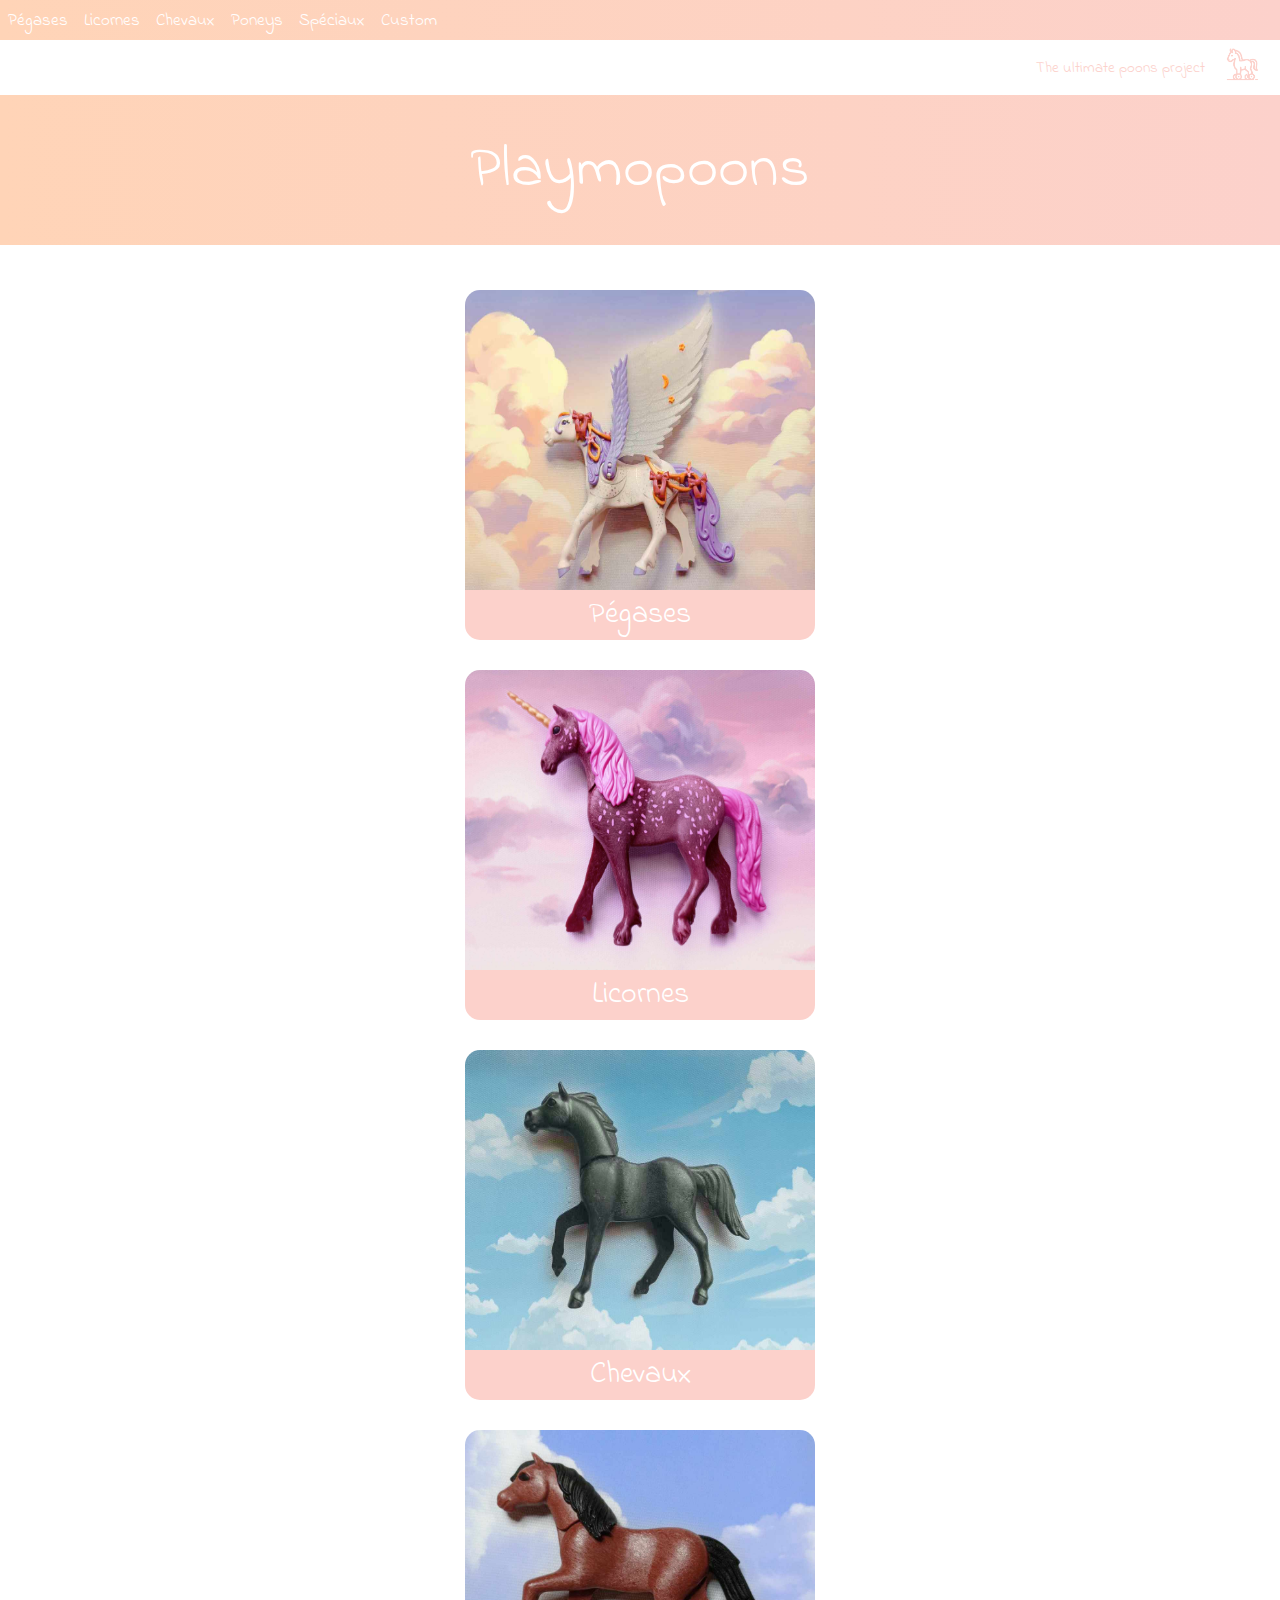
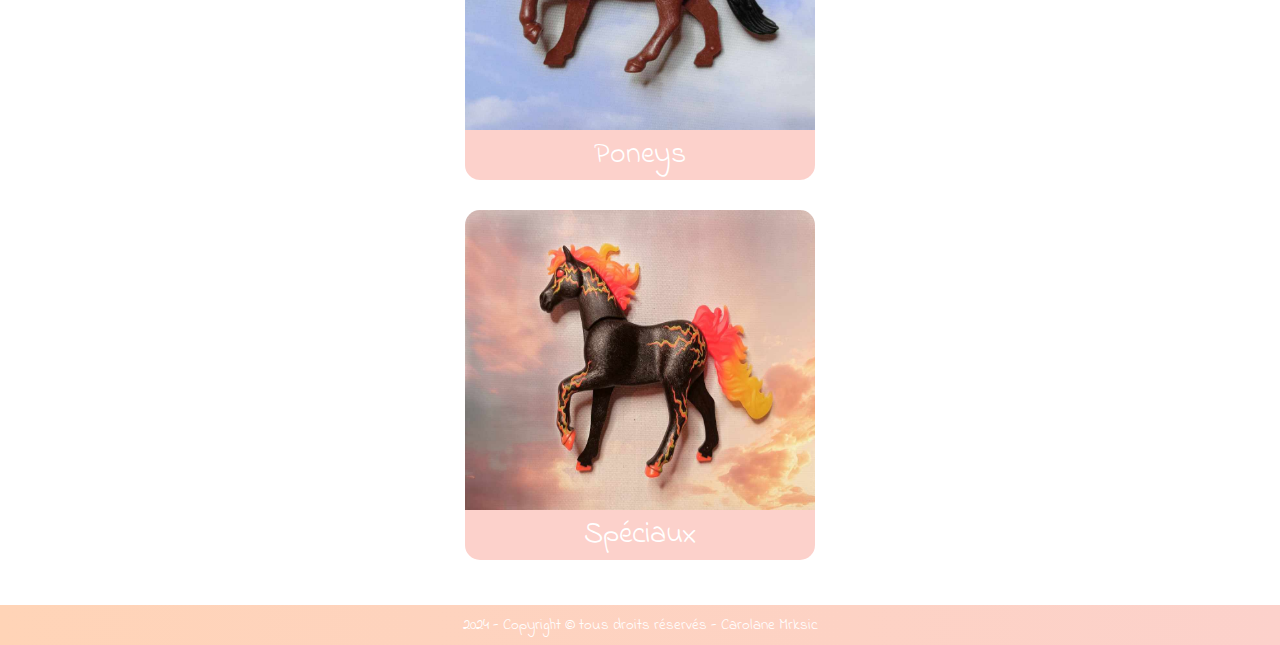
<file: index.html>
<!DOCTYPE html>
<html lang="fr">
<head>
    <meta charset="UTF-8">
    <meta name="viewport" content="width=device-width, initial-scale=1.0">
    <link rel="preconnect" href="https://fonts.googleapis.com">
    <link rel="preconnect" href="https://fonts.gstatic.com" crossorigin>
    <link href="https://fonts.googleapis.com/css2?family=Indie+Flower&display=swap" rel="stylesheet">
<link rel="stylesheet" href="Accueil.css">
    <title>Playmopoons</title>
</head>
<body>
    
    <header>
        <section>
            <div class="banner1">
                <ul>
                    <li><a href="Pegases.html">Pégases</a></li>
                    <li><a href="Licornes.html">Licornes</a></li>
                    <li><a href="Chevaux.html">Chevaux</a></li>
                    <li><a href="Poneys.html">Poneys</a></li>
                    <li><a href="Spéciaux.html">Spéciaux</a></li>
                    <li><a href="">Custom</a></li>
                </ul>
            </div>
        </section>
        <section>
            <div class="banner_slogan_logo">
                <p>The ultimate poons project</p>
                <img class="logo" src="img/logo/logo.png" alt="logo en forme de cheval à bascule">
            </div>
        </section>
        <section>
            <div class="banner2">
                <h1>Playmopoons</h1>
            </div>
        </section>
    </header>

    <main>
        <section id="cards_box">
            <div class="card">
                <img src="img/img_accueil/pegases.jpg" alt="un pégase Playmobile sur un fond multicolore">
                <div class="p_box">
                    <a href="Pegases.html">Pégases</a>
                </div>
            </div>
            <div class="card">
                <img src="img/img_accueil/licornes.jpg" alt="un pégase Playmobile sur un fond multicolore">
                <div class="p_box">
                    <a href="Licornes.html">Licornes</a>
                </div>
            </div>
            <div class="card">
                <img src="img/img_accueil/chevaux.jpg" alt="un pégase Playmobile sur un fond multicolore">
                <div class="p_box">
                    <a href="Chevaux.html">Chevaux</a>
                </div>
            </div>
            <div class="card">
                <img src="img/img_accueil/poneys.jpg" alt="un pégase Playmobile sur un fond multicolore">
                <div class="p_box">
                    <a href="Poneys.html">Poneys</a>
                </div>
            </div>
            <div class="card">
                <img src="img/img_accueil/speciaux.jpg" alt="un pégase Playmobile sur un fond multicolore">
                <div class="p_box">
                    <a href="Spéciaux.html">Spéciaux</a>
                </div>
            </div>
        </section>
    </main>

    <footer>
        <section>
            <div class="banner_copyright">
                <p>2024 - Copyright © tous droits réservés - Carolane Mrksic</p>
            </div>
        </section>
    </footer>
</body>
</html>
</file>
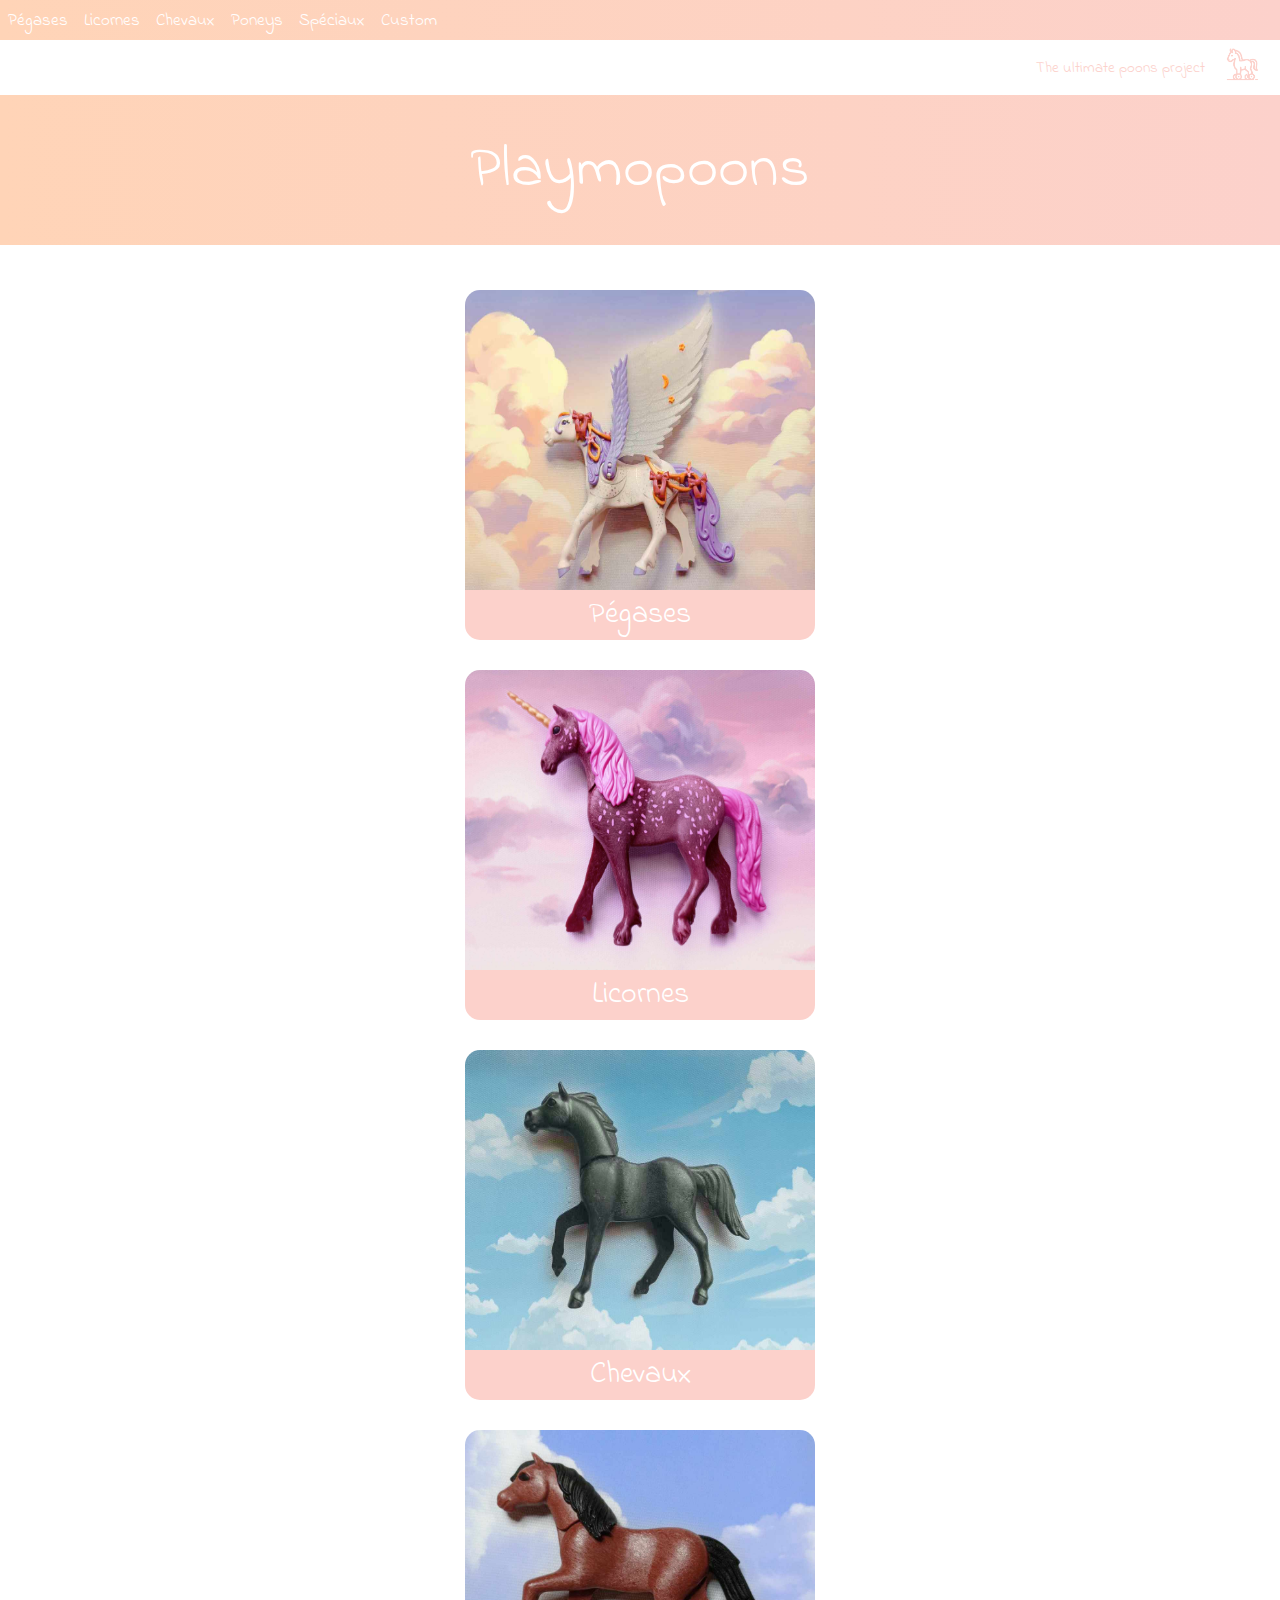
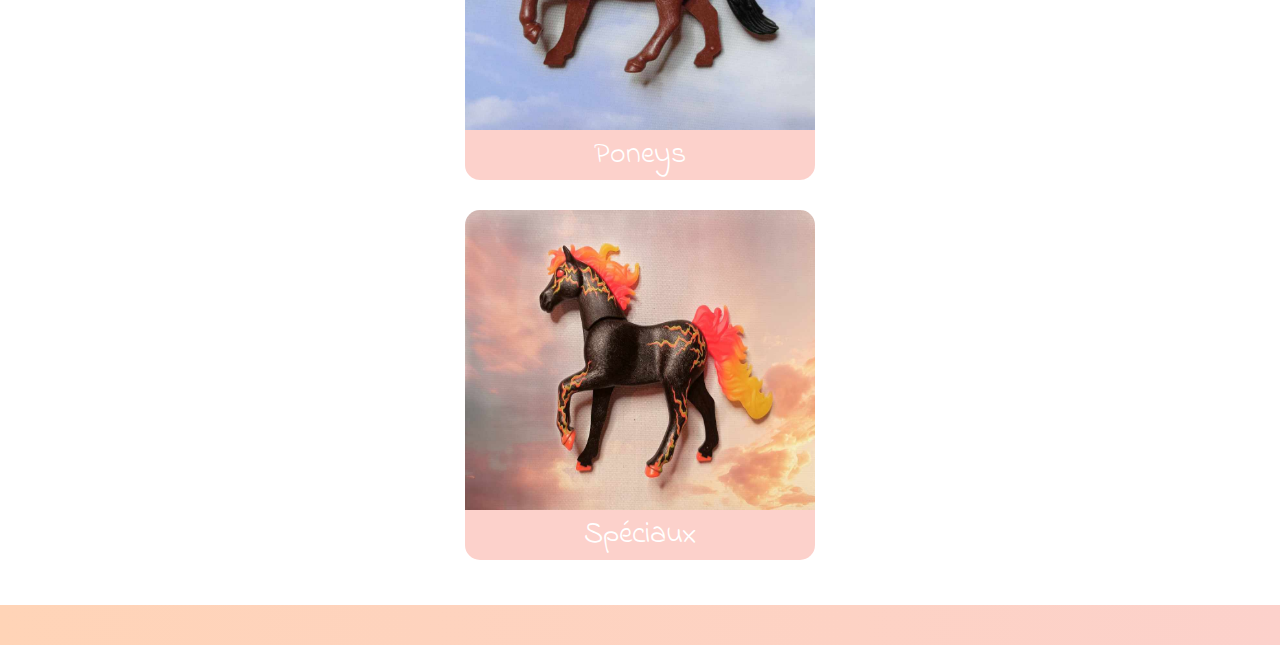
<file: Accueil.html>
<!DOCTYPE html>
<html lang="fr">
<head>
    <meta charset="UTF-8">
    <meta name="viewport" content="width=device-width, initial-scale=1.0">
    <link rel="preconnect" href="https://fonts.googleapis.com">
    <link rel="preconnect" href="https://fonts.gstatic.com" crossorigin>
    <link href="https://fonts.googleapis.com/css2?family=Indie+Flower&display=swap" rel="stylesheet">
<link rel="stylesheet" href="Accueil.css">
    <title>Playmopoons</title>
</head>
<body>
    
    <header>
        <section>
            <div class="banner1">
                <ul>
                    <li><a href="Pegases.html">Pégases</a></li>
                    <li><a href="Licornes.html">Licornes</a></li>
                    <li><a href="Chevaux.html">Chevaux</a></li>
                    <li><a href="Poneys.html">Poneys</a></li>
                    <li><a href="Spéciaux.html">Spéciaux</a></li>
                    <li><a href="">Custom</a></li>
                </ul>
            </div>
        </section>
        <section>
            <div class="banner_slogan_logo">
                <p>The ultimate poons project</p>
                <img class="logo" src="img/logo/logo.png" alt="logo en forme de cheval à bascule">
            </div>
        </section>
        <section>
            <div class="banner2">
                <h1>Playmopoons</h1>
            </div>
        </section>
    </header>

    <main>
        <section id="cards_box">
            <div class="card">
                <img src="img/img_accueil/pegases.jpg" alt="un pégase Playmobile sur un fond multicolore">
                <div class="p_box">
                    <a href="Pegases.html">Pégases</a>
                </div>
            </div>
            <div class="card">
                <img src="img/img_accueil/licornes.jpg" alt="un pégase Playmobile sur un fond multicolore">
                <div class="p_box">
                    <a href="Licornes.html">Licornes</a>
                </div>
            </div>
            <div class="card">
                <img src="img/img_accueil/chevaux.jpg" alt="un pégase Playmobile sur un fond multicolore">
                <div class="p_box">
                    <a href="Chevaux.html">Chevaux</a>
                </div>
            </div>
            <div class="card">
                <img src="img/img_accueil/poneys.jpg" alt="un pégase Playmobile sur un fond multicolore">
                <div class="p_box">
                    <a href="Poneys.html">Poneys</a>
                </div>
            </div>
            <div class="card">
                <img src="img/img_accueil/speciaux.jpg" alt="un pégase Playmobile sur un fond multicolore">
                <div class="p_box">
                    <a href="Spéciaux.html">Spéciaux</a>
                </div>
            </div>
        </section>
    </main>


    <footer>
        <section>
            <div class="banner1"></div>
        </section>
    </footer>

</body>
</html>
</file>
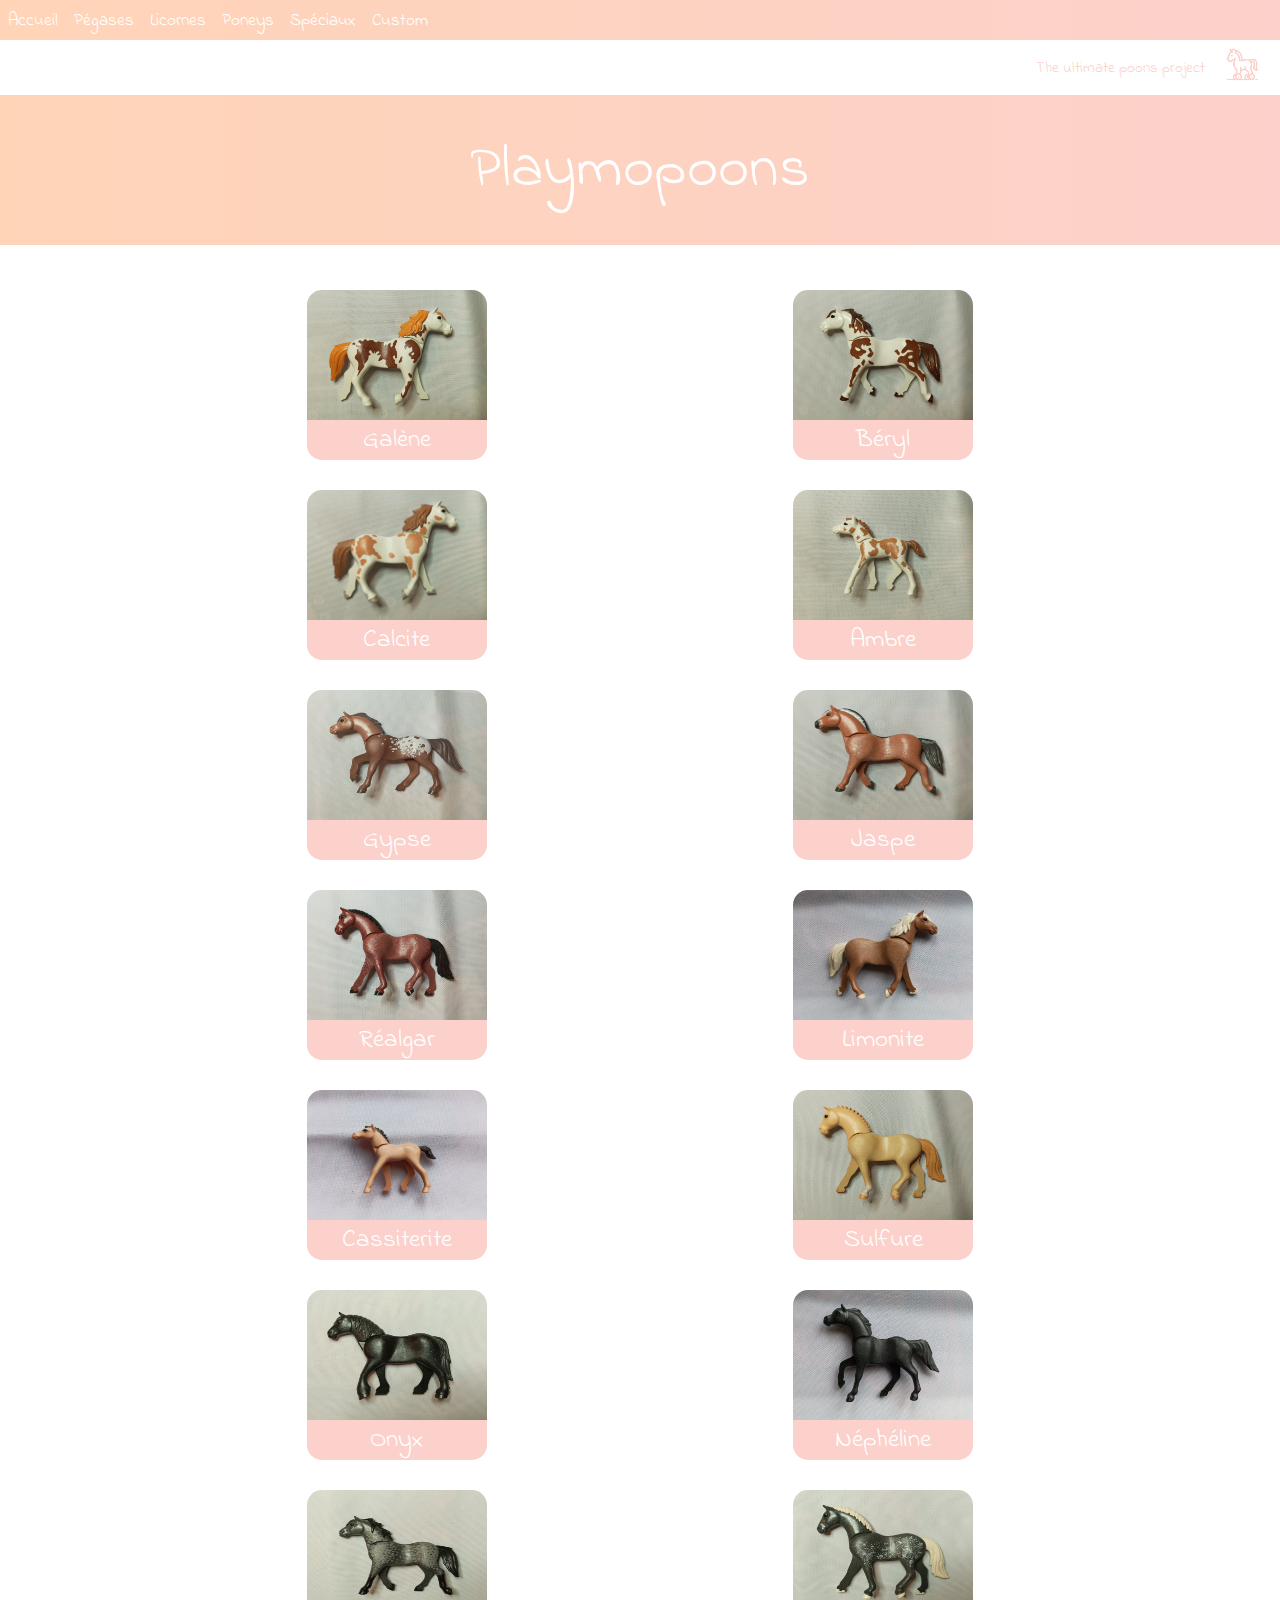
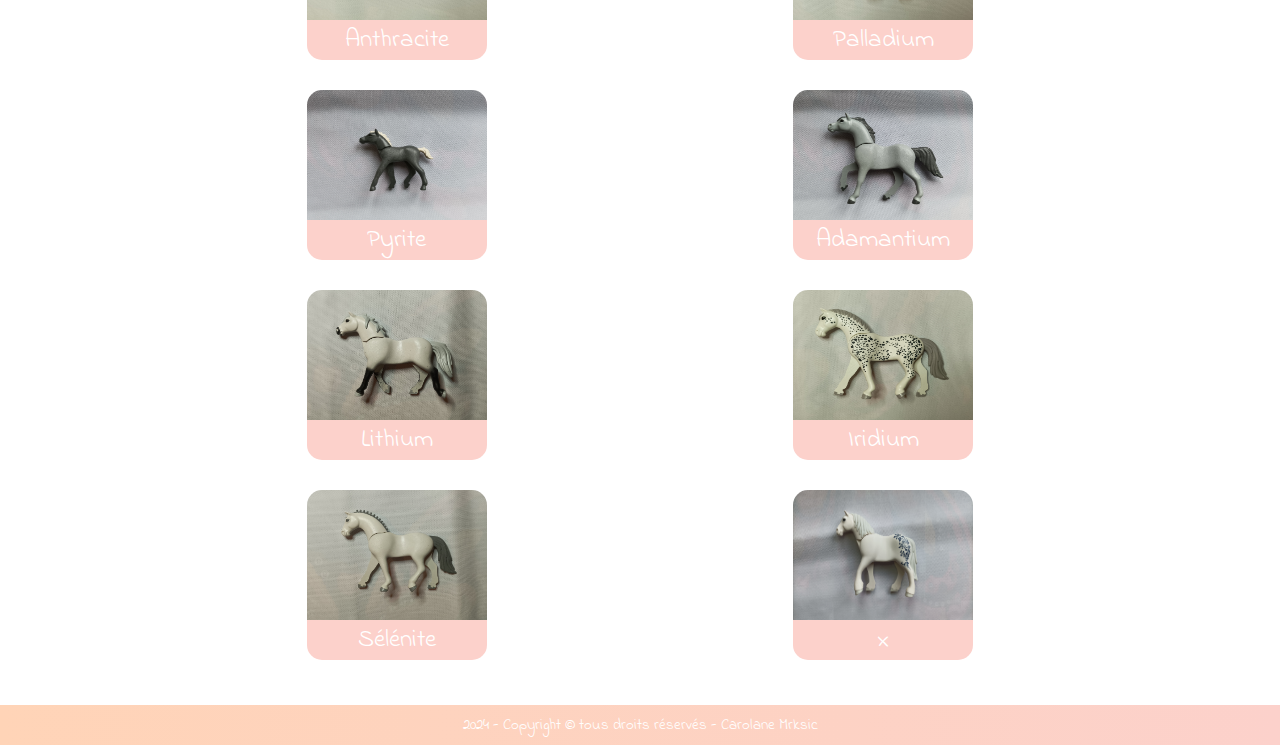
<file: Chevaux.html>
<!DOCTYPE html>
<html lang="fr">
<head>
    <meta charset="UTF-8">
    <meta name="viewport" content="width=device-width, initial-scale=1.0">
    <link rel="preconnect" href="https://fonts.googleapis.com">
    <link rel="preconnect" href="https://fonts.gstatic.com" crossorigin>
    <link href="https://fonts.googleapis.com/css2?family=Indie+Flower&display=swap" rel="stylesheet">
<link rel="stylesheet" href="Chevaux.css">
    <title>Playmopoons</title>
</head>
<body>
    
    <header>
        <section>
            <div class="banner1">
                <ul>
                    <li><a href="index.html">Accueil</a></li>
                    <li><a href="Pegases.html">Pégases</a></li>
                    <li><a href="Licornes.html">Licornes</a></li>
                    <li><a href="Poneys.html">Poneys</a></li>
                    <li><a href="Spéciaux.html">Spéciaux</a></li>
                    <li><a href="">Custom</a></li>
                </ul>
            </div>
        </section>
        <section>
            <div class="banner_slogan_logo">
                <p>The ultimate poons project</p>
                <img class="logo" src="img/logo/logo.png" alt="logo en forme de cheval à bascule">
            </div>
        </section>
        <section>
            <div class="banner2">
                <h1>Playmopoons</h1>
            </div>
        </section>
    </header>

    <main>
        <section id="cards_box">

            <div class="row">
                <div class="card">
                    <img src="img/chevaux/Chevaux/1.jpg" alt="un pégase Playmobile sur un fond multicolore">
                    <div class="p_box">
                        <p>Galène</p>
                    </div>
                </div>
                <div class="card">
                    <img src="img/chevaux/Chevaux/2.jpg" alt="un pégase Playmobile sur un fond multicolore">
                    <div class="p_box">
                        <p>Béryl</p>
                    </div>
                </div>
            </div>
            <div class="row">
                <div class="card">
                    <img src="img/chevaux/Chevaux/3.jpg" alt="un pégase Playmobile sur un fond multicolore">
                    <div class="p_box">
                        <p>Calcite</p>
                    </div>
                </div>
                <div class="card">
                    <img src="img/chevaux/Chevaux/4.jpg" alt="un pégase Playmobile sur un fond multicolore">
                    <div class="p_box">
                        <p>Ambre</p>
                    </div>
                </div>
            </div>
            <div class="row">
                <div class="card">
                    <img src="img/chevaux/Chevaux/5.jpg" alt="un pégase Playmobile sur un fond multicolore">
                    <div class="p_box">
                        <p>Gypse</p>
                    </div>
                </div>
                <div class="card">
                    <img src="img/chevaux/Chevaux/6.jpg" alt="un pégase Playmobile sur un fond multicolore">
                    <div class="p_box">
                        <p>Jaspe</p>
                    </div>
                </div>
            </div>
            <div class="row">
                <div class="card">
                    <img src="img/chevaux/Chevaux/7.jpg" alt="un pégase Playmobile sur un fond multicolore">
                    <div class="p_box">
                        <p>Réalgar</p>
                    </div>
                </div>
                <div class="card">
                    <img src="img/chevaux/Chevaux/8.jpg" alt="un pégase Playmobile sur un fond multicolore">
                    <div class="p_box">
                        <p>Limonite</p>
                    </div>
                </div>
            </div>
            <div class="row">
                <div class="card">
                    <img src="img/chevaux/Chevaux/9.jpg" alt="un pégase Playmobile sur un fond multicolore">
                    <div class="p_box">
                        <p>Cassiterite</p>
                    </div>
                </div>
                <div class="card">
                    <img src="img/chevaux/Chevaux/10.jpg" alt="un pégase Playmobile sur un fond multicolore">
                    <div class="p_box">
                        <p>Sulfure</p>
                    </div>
                </div>
            </div>
            <div class="row">
                <div class="card">
                    <img src="img/chevaux/Chevaux/11.jpg" alt="un pégase Playmobile sur un fond multicolore">
                    <div class="p_box">
                        <p>Onyx</p>
                    </div>
                </div>
                <div class="card">
                    <img src="img/chevaux/Chevaux/12.jpg" alt="un pégase Playmobile sur un fond multicolore">
                    <div class="p_box">
                        <p>Néphéline</p>
                    </div>
                </div>
            </div>
            <div class="row">
                <div class="card">
                    <img src="img/chevaux/Chevaux/13.jpg" alt="un pégase Playmobile sur un fond multicolore">
                    <div class="p_box">
                        <p>Anthracite</p>
                    </div>
                </div>
                <div class="card">
                    <img src="img/chevaux/Chevaux/14.jpg" alt="un pégase Playmobile sur un fond multicolore">
                    <div class="p_box">
                        <p>Palladium</p>
                    </div>
                </div>
            </div>
            <div class="row">
                <div class="card">
                    <img src="img/chevaux/Chevaux/15.jpg" alt="un pégase Playmobile sur un fond multicolore">
                    <div class="p_box">
                        <p>Pyrite</p>
                    </div>
                </div>
                <div class="card">
                    <img src="img/chevaux/Chevaux/16.jpg" alt="un pégase Playmobile sur un fond multicolore">
                    <div class="p_box">
                        <p>Adamantium</p>
                    </div>
                </div>
            </div>
            <div class="row">
                <div class="card">
                    <img src="img/chevaux/Chevaux/17.jpg" alt="un pégase Playmobile sur un fond multicolore">
                    <div class="p_box">
                        <p>Lithium</p>
                    </div>
                </div>
                <div class="card">
                    <img src="img/chevaux/Chevaux/18.jpg" alt="un pégase Playmobile sur un fond multicolore">
                    <div class="p_box">
                        <p>Iridium</p>
                    </div>
                </div>
            </div>            
            <div class="row">
                <div class="card">
                    <img src="img/chevaux/Chevaux/19.jpg" alt="un pégase Playmobile sur un fond multicolore">
                    <div class="p_box">
                        <p>Sélénite</p>
                    </div>
                </div>
                <div class="card">
                    <img src="img/chevaux/Chevaux/20.jpg" alt="un pégase Playmobile sur un fond multicolore">
                    <div class="p_box">
                        <p>x</p>
                    </div>
                </div>
            </div>
        </section>
    </main>

    <footer>
        <section>
            <div class="banner_copyright">
                <p>2024 - Copyright © tous droits réservés - Carolane Mrksic</p>
            </div>
        </section>
    </footer>
</body>
</html>
</file>
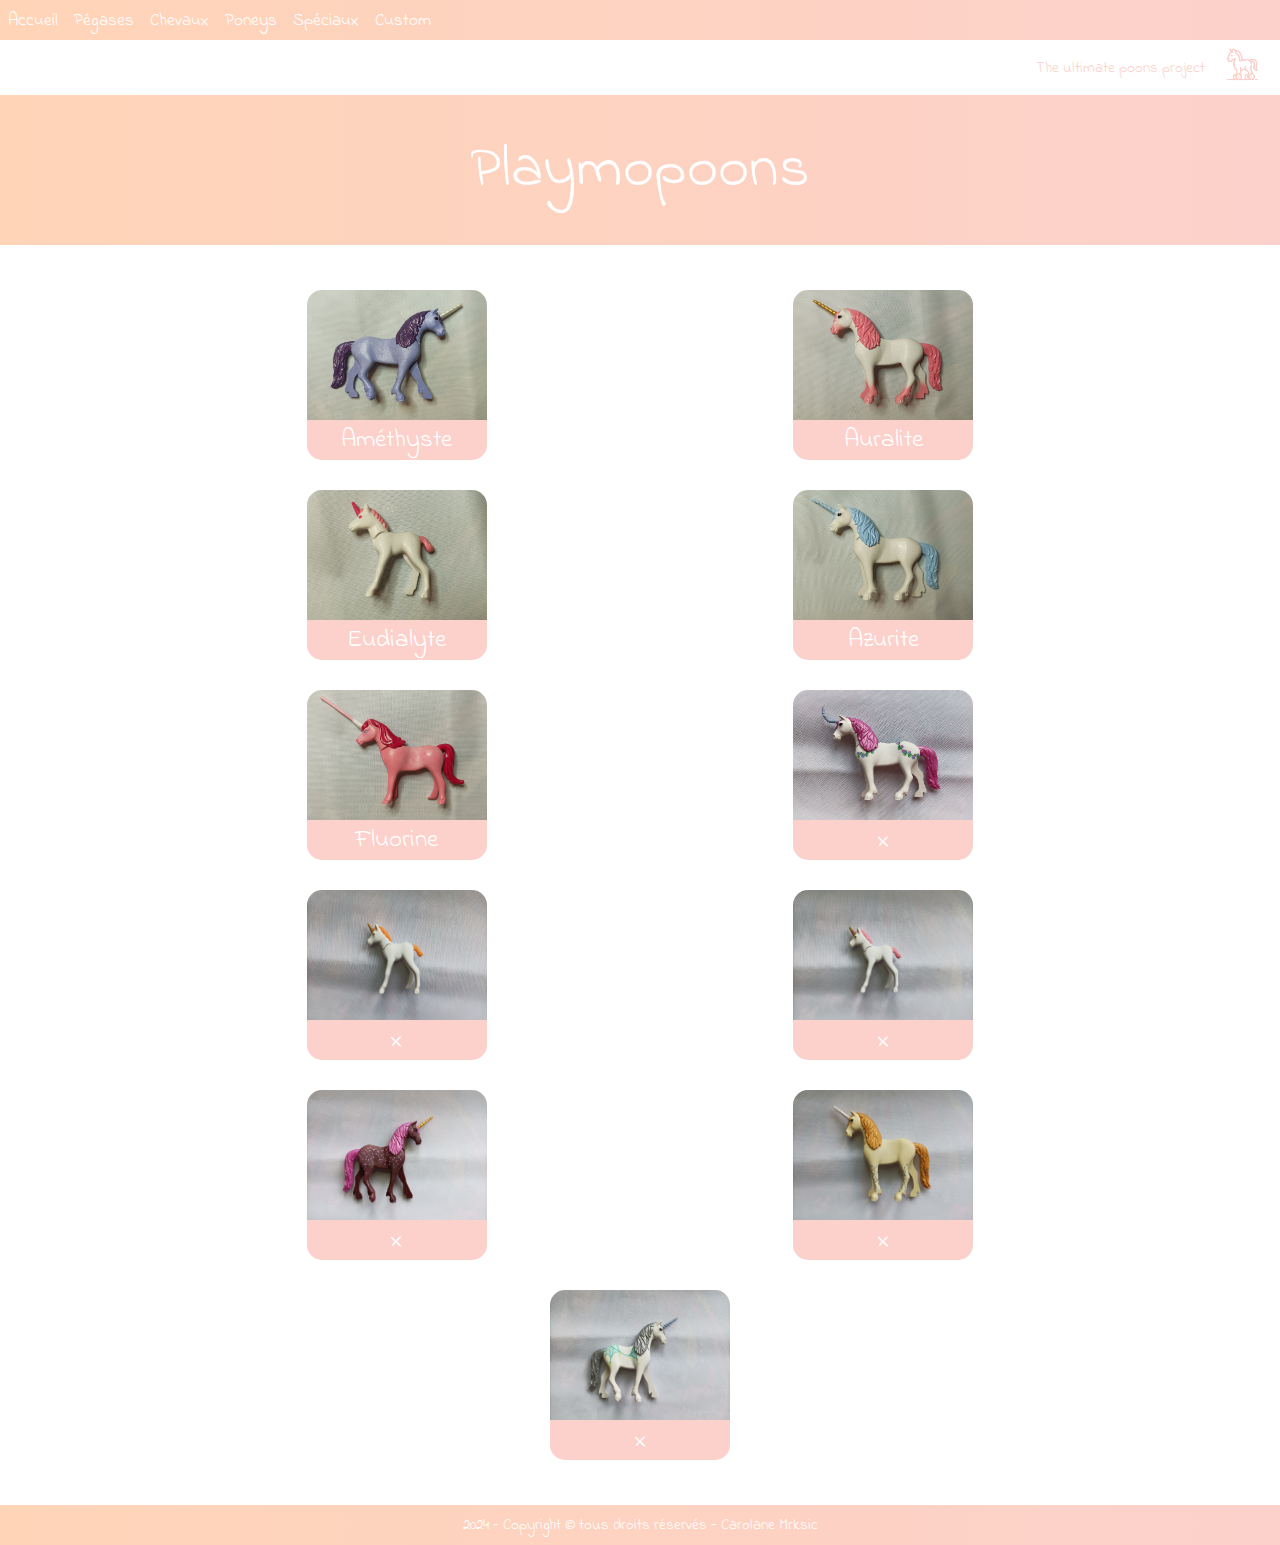
<file: Licornes.html>
<!DOCTYPE html>
<html lang="fr">
<head>
    <meta charset="UTF-8">
    <meta name="viewport" content="width=device-width, initial-scale=1.0">
    <link rel="preconnect" href="https://fonts.googleapis.com">
    <link rel="preconnect" href="https://fonts.gstatic.com" crossorigin>
    <link href="https://fonts.googleapis.com/css2?family=Indie+Flower&display=swap" rel="stylesheet">
<link rel="stylesheet" href="Licornes.css">
    <title>Playmopoons</title>
</head>
<body>
    
    <header>
        <section>
            <div class="banner1">
                <ul>
                    <li><a href="index.html">Accueil</a></li>
                    <li><a href="Pegases.html">Pégases</a></li>
                    <li><a href="Chevaux.html">Chevaux</a></li>
                    <li><a href="Poneys.html">Poneys</a></li>
                    <li><a href="Spéciaux.html">Spéciaux</a></li>
                    <li><a href="">Custom</a></li>
                </ul>
            </div>
        </section>
        <section>
            <div class="banner_slogan_logo">
                <p>The ultimate poons project</p>
                <img class="logo" src="img/logo/logo.png" alt="logo en forme de cheval à bascule">
            </div>
        </section>
        <section>
            <div class="banner2">
                <h1>Playmopoons</h1>
            </div>
        </section>
    </header>

    <main>
        <section id="cards_box">

            <div class="row">
                <div class="card">
                    <img src="img/chevaux/Licornes/1.jpg" alt="un pégase Playmobile sur un fond multicolore">
                    <div class="p_box">
                        <p>Améthyste</p>
                    </div>
                </div>
                <div class="card">
                    <img src="img/chevaux/Licornes/2.jpg" alt="un pégase Playmobile sur un fond multicolore">
                    <div class="p_box">
                        <p>Auralite</p>
                    </div>
                </div>
            </div>
            <div class="row">
                <div class="card">
                    <img src="img/chevaux/Licornes/3.jpg" alt="un pégase Playmobile sur un fond multicolore">
                    <div class="p_box">
                        <p>Eudialyte</p>
                    </div>
                </div>
                <div class="card">
                    <img src="img/chevaux/Licornes/5.jpg" alt="un pégase Playmobile sur un fond multicolore">
                    <div class="p_box">
                        <p>Azurite</p>
                    </div>
                </div>
            </div>
            <div class="row">
                <div class="card">
                    <img src="img/chevaux/Licornes/6.jpg" alt="un pégase Playmobile sur un fond multicolore">
                    <div class="p_box">
                        <p>Fluorine</p>
                    </div>
                </div>
                <div class="card">
                    <img src="img/chevaux/Licornes/7.jpg" alt="un pégase Playmobile sur un fond multicolore">
                    <div class="p_box">
                        <p>x</p>
                    </div>
                </div>
            </div>
            <div class="row">
                <div class="card">
                    <img src="img/chevaux/Licornes/8.jpg" alt="un pégase Playmobile sur un fond multicolore">
                    <div class="p_box">
                        <p>x</p>
                    </div>
                </div>
                <div class="card">
                    <img src="img/chevaux/Licornes/9.jpg" alt="un pégase Playmobile sur un fond multicolore">
                    <div class="p_box">
                        <p>x</p>
                    </div>
                </div>
            </div>
            <div class="row">
                <div class="card">
                    <img src="img/chevaux/Licornes/10.jpg" alt="un pégase Playmobile sur un fond multicolore">
                    <div class="p_box">
                        <p>x</p>
                    </div>
                </div>
                <div class="card">
                    <img src="img/chevaux/Licornes/11.jpg" alt="un pégase Playmobile sur un fond multicolore">
                    <div class="p_box">
                        <p>x</p>
                    </div>
                </div>
            </div>
            <div class="row">
                <div class="card">
                    <img src="img/chevaux/Licornes/12.jpg" alt="un pégase Playmobile sur un fond multicolore">
                    <div class="p_box">
                        <p>x</p>
                    </div>
                </div>
            </div>
        </section>
    </main>
    
    <footer>
        <section>
            <div class="banner_copyright">
                <p>2024 - Copyright © tous droits réservés - Carolane Mrksic</p>
            </div>
        </section>
    </footer>
</body>
</html>
</file>
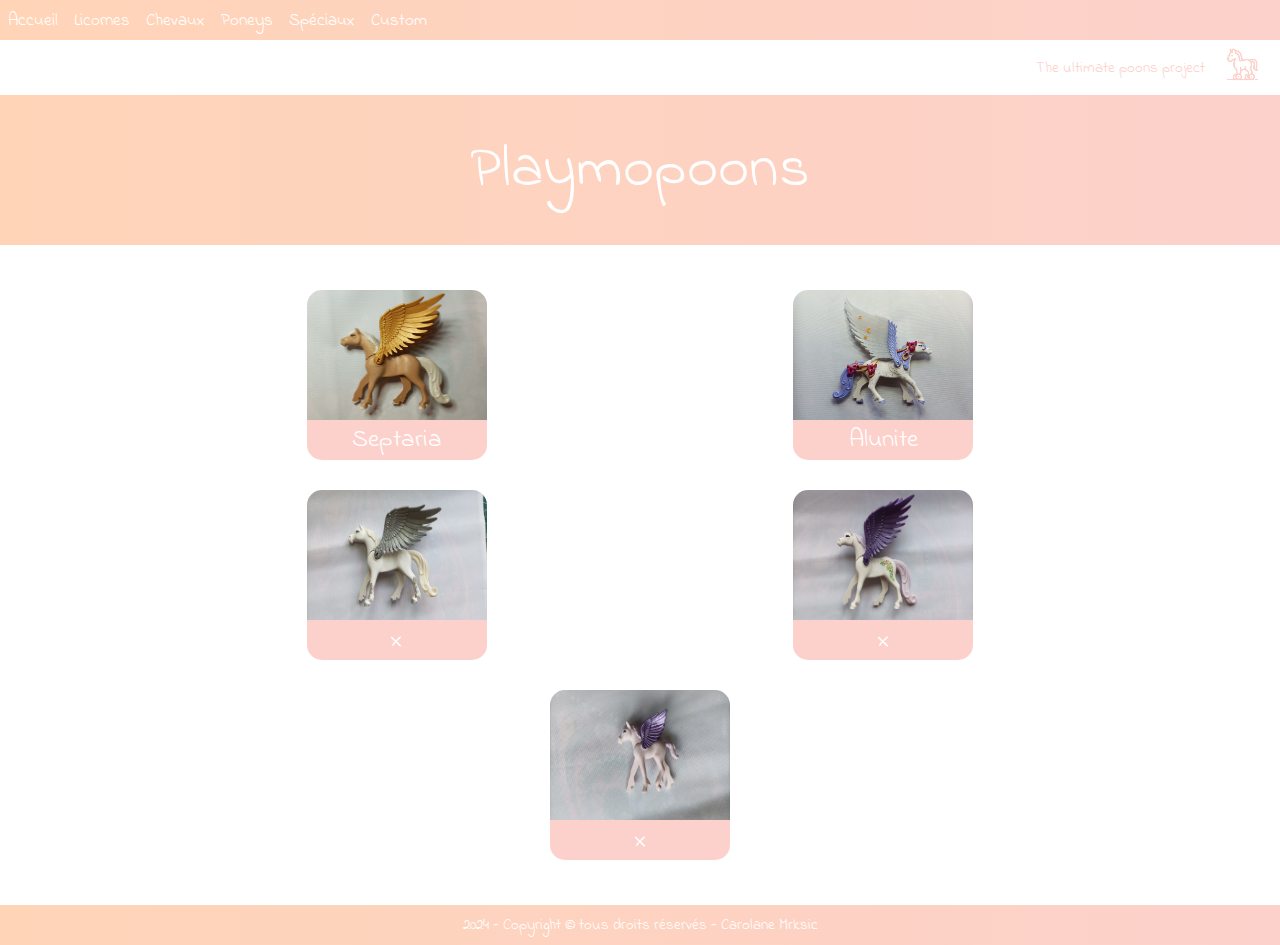
<file: Pegases.html>
<!DOCTYPE html>
<html lang="fr">
<head>
    <meta charset="UTF-8">
    <meta name="viewport" content="width=device-width, initial-scale=1.0">
    <link rel="preconnect" href="https://fonts.googleapis.com">
    <link rel="preconnect" href="https://fonts.gstatic.com" crossorigin>
    <link href="https://fonts.googleapis.com/css2?family=Indie+Flower&display=swap" rel="stylesheet">
<link rel="stylesheet" href="Pegases.css">
    <title>Playmopoons</title>
</head>
<body>
    
    <header>
        <section>
            <div class="banner1">
                <ul>
                    <li><a href="index.html">Accueil</a></li>
                    <li><a href="Licornes.html">Licornes</a></li>
                    <li><a href="Chevaux.html">Chevaux</a></li>
                    <li><a href="Poneys.html">Poneys</a></li>
                    <li><a href="Spéciaux.html">Spéciaux</a></li>
                    <li><a href="">Custom</a></li>
                </ul>
            </div>
        </section>
        <section>
            <div class="banner_slogan_logo">
                <p>The ultimate poons project</p>
                <img class="logo" src="img/logo/logo.png" alt="logo en forme de cheval à bascule">
            </div>
        </section>
        <section>
            <div class="banner2">
                <h1>Playmopoons</h1>
            </div>
        </section>
    </header>

    <main>
        <section id="cards_box">

            <div class="row">
                <div class="card">
                    <img src="img/chevaux/Pégases/1.jpg" alt="un pégase Playmobile sur un fond multicolore">
                    <div class="p_box">
                        <p>Septaria</p>
                    </div>
                </div>
                <div class="card">
                    <img src="img/chevaux/Pégases/2.jpg" alt="un pégase Playmobile sur un fond multicolore">
                    <div class="p_box">
                        <p>Alunite</p>
                    </div>
                </div>
            </div>
            <div class="row">
                <div class="card">
                    <img src="img/chevaux/Pégases/3.jpg" alt="un pégase Playmobile sur un fond multicolore">
                    <div class="p_box">
                        <p>x</p>
                    </div>
                </div>
                <div class="card">
                    <img src="img/chevaux/Pégases/4.jpg" alt="un pégase Playmobile sur un fond multicolore">
                    <div class="p_box">
                        <p>x</p>
                    </div>
                </div>
            </div>
            <div class="row">
                <div class="card">
                    <img src="img/chevaux/Pégases/5.jpg" alt="un pégase Playmobile sur un fond multicolore">
                    <div class="p_box">
                        <p>x</p>
                    </div>
                </div>
            </div>
        </section>
    </main>

    <footer>
        <section>
            <div class="banner_copyright">
                <p>2024 - Copyright © tous droits réservés - Carolane Mrksic</p>
            </div>
        </section>
    </footer>
</body>
</html>
</file>
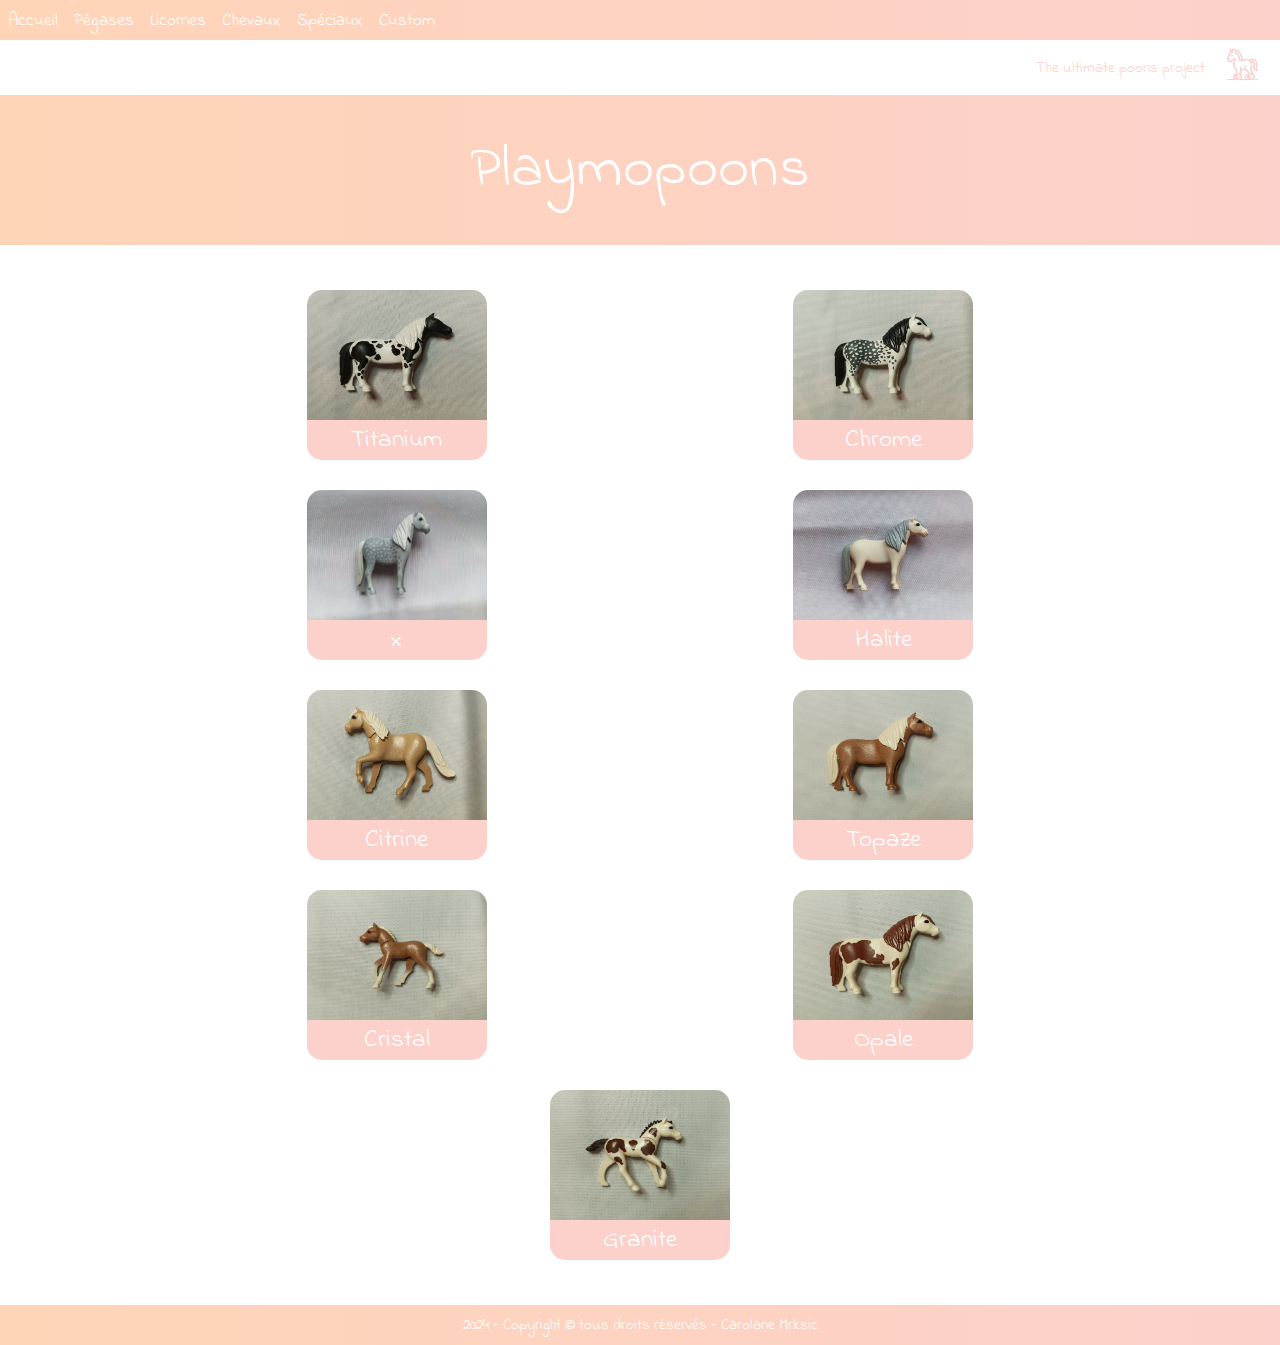
<file: Poneys.html>
<!DOCTYPE html>
<html lang="fr">
<head>
    <meta charset="UTF-8">
    <meta name="viewport" content="width=device-width, initial-scale=1.0">
    <link rel="preconnect" href="https://fonts.googleapis.com">
    <link rel="preconnect" href="https://fonts.gstatic.com" crossorigin>
    <link href="https://fonts.googleapis.com/css2?family=Indie+Flower&display=swap" rel="stylesheet">
<link rel="stylesheet" href="Poneys.css">
    <title>Playmopoons</title>
</head>
<body>
    
    <header>
        <section>
            <div class="banner1">
                <ul>
                    <li><a href="index.html">Accueil</a></li>
                    <li><a href="Pegases.html">Pégases</a></li>
                    <li><a href="Licornes.html">Licornes</a></li>
                    <li><a href="Chevaux.html">Chevaux</a></li>
                    <li><a href="Spéciaux.html">Spéciaux</a></li>
                    <li><a href="">Custom</a></li>
                </ul>
            </div>
        </section>
        <section>
            <div class="banner_slogan_logo">
                <p>The ultimate poons project</p>
                <img class="logo" src="img/logo/logo.png" alt="logo en forme de cheval à bascule">
            </div>
        </section>
        <section>
            <div class="banner2">
                <h1>Playmopoons</h1>
            </div>
        </section>
    </header>

    <main>
        <section id="cards_box">

            <div class="row">
                <div class="card">
                    <img src="img/chevaux/Poneys/1.jpg" alt="un pégase Playmobile sur un fond multicolore">
                    <div class="p_box">
                        <p>Titanium</p>
                    </div>
                </div>
                <div class="card">
                    <img src="img/chevaux/Poneys/2.jpg" alt="un pégase Playmobile sur un fond multicolore">
                    <div class="p_box">
                        <p>Chrome</p>
                    </div>
                </div>
            </div>
            <div class="row">
                <div class="card">
                    <img src="img/chevaux/Poneys/3.jpg" alt="un pégase Playmobile sur un fond multicolore">
                    <div class="p_box">
                        <p>x</p>
                    </div>
                </div>
                <div class="card">
                    <img src="img/chevaux/Poneys/4.jpg" alt="un pégase Playmobile sur un fond multicolore">
                    <div class="p_box">
                        <p>Halite</p>
                    </div>
                </div>
            </div>
            <div class="row">
                <div class="card">
                    <img src="img/chevaux/Poneys/5.jpg" alt="un pégase Playmobile sur un fond multicolore">
                    <div class="p_box">
                        <p>Citrine</p>
                    </div>
                </div>
                <div class="card">
                    <img src="img/chevaux/Poneys/6.jpg" alt="un pégase Playmobile sur un fond multicolore">
                    <div class="p_box">
                        <p>Topaze</p>
                    </div>
                </div>
            </div>
            <div class="row">
                <div class="card">
                    <img src="img/chevaux/Poneys/7.jpg" alt="un pégase Playmobile sur un fond multicolore">
                    <div class="p_box">
                        <p>Cristal</p>
                    </div>
                </div>
                <div class="card">
                    <img src="img/chevaux/Poneys/8.jpg" alt="un pégase Playmobile sur un fond multicolore">
                    <div class="p_box">
                        <p>Opale</p>
                    </div>
                </div>
            </div>
            <div class="row">
                <div class="card">
                    <img src="img/chevaux/Poneys/9.jpg" alt="un pégase Playmobile sur un fond multicolore">
                    <div class="p_box">
                        <p>Granite</p>
                    </div>
                </div>
            </div>
        </section>
    </main>

    <footer>
        <section>
            <div class="banner_copyright">
                <p>2024 - Copyright © tous droits réservés - Carolane Mrksic</p>
            </div>
        </section>
    </footer>
</body>
</html>
</file>
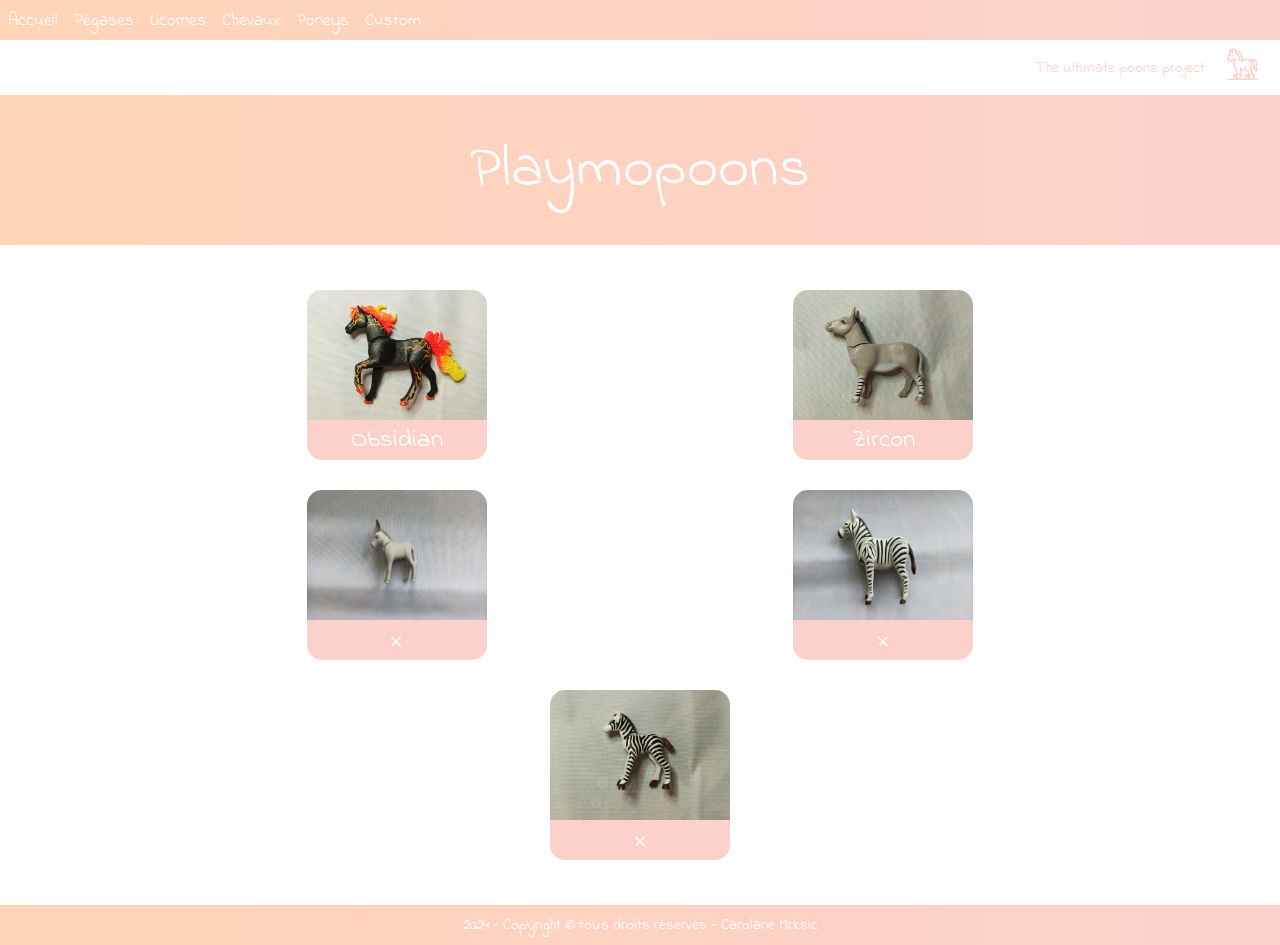
<file: Spéciaux.html>
<!DOCTYPE html>
<html lang="fr">
<head>
    <meta charset="UTF-8">
    <meta name="viewport" content="width=device-width, initial-scale=1.0">
    <link rel="preconnect" href="https://fonts.googleapis.com">
    <link rel="preconnect" href="https://fonts.gstatic.com" crossorigin>
    <link href="https://fonts.googleapis.com/css2?family=Indie+Flower&display=swap" rel="stylesheet">
<link rel="stylesheet" href="Spéciaux.css">
    <title>Playmopoons</title>
</head>
<body>
    
    <header>
        <section>
            <div class="banner1">
                <ul>
                    <li><a href="index.html">Accueil</a></li>
                    <li><a href="Pegases.html">Pégases</a></li>
                    <li><a href="Licornes.html">Licornes</a></li>
                    <li><a href="Chevaux.html">Chevaux</a></li>
                    <li><a href="Poneys.html">Poneys</a></li>
                    <li><a href="">Custom</a></li>
                </ul>
            </div>
        </section>
        <section>
            <div class="banner_slogan_logo">
                <p>The ultimate poons project</p>
                <img class="logo" src="img/logo/logo.png" alt="logo en forme de cheval à bascule">
            </div>
        </section>
        <section>
            <div class="banner2">
                <h1>Playmopoons</h1>
            </div>
        </section>
    </header>

    <main>
        <section id="cards_box">

            <div class="row">
                <div class="card">
                    <img src="img/chevaux/Spéciaux/1.jpg" alt="un pégase Playmobile sur un fond multicolore">
                    <div class="p_box">
                        <p>Obsidian</p>
                    </div>
                </div>
                <div class="card">
                    <img src="img/chevaux/Spéciaux/2.jpg" alt="un pégase Playmobile sur un fond multicolore">
                    <div class="p_box">
                        <p>Zircon</p>
                    </div>
                </div>
            </div>
            <div class="row">
                <div class="card">
                    <img src="img/chevaux/Spéciaux/3.jpg" alt="un pégase Playmobile sur un fond multicolore">
                    <div class="p_box">
                        <p>x</p>
                    </div>
                </div>
                <div class="card">
                    <img src="img/chevaux/Spéciaux/4.jpg" alt="un pégase Playmobile sur un fond multicolore">
                    <div class="p_box">
                        <p>x</p>
                    </div>
                </div>
            </div>
            <div class="row">
                <div class="card">
                    <img src="img/chevaux/Spéciaux/5.jpg" alt="un pégase Playmobile sur un fond multicolore">
                    <div class="p_box">
                        <p>x</p>
                    </div>
                </div>
            </div>
        </section>
    </main>

    <footer>
        <section>
            <div class="banner_copyright">
                <p>2024 - Copyright © tous droits réservés - Carolane Mrksic</p>
            </div>
        </section>
    </footer>
</body>
</html>
</file>
<file: Accueil.css>
* {
    margin: 0;
    padding: 0;
    box-sizing: border-box;
  }
  
  /* ---------- HEADER ---------- */
  .banner1{
    /* border: solid red; */
    width: 100%;
    height: 40px;
    background-image: linear-gradient(to right, #FFD4B7 , #FCD1CB);
  }

  ul{
    display: flex;
    flex-flow: row wrap;
    justify-content: flex-start;
    list-style: none;
  }

  ul li{
    margin: 8px;
  }

  ul li a{
    color: white;
    font-family: "Indie Flower", cursive;
    font-style: normal;
    font-weight: 400;
    font-size: 17px;
    text-decoration: none;
  }

  a:hover {
    text-decoration: underline;
    }

  .banner_slogan_logo{
    display: flex;
    justify-content: flex-end;
    align-items: center;
  }

  .banner_slogan_logo p{
    color: #FCD1CB;
    font-family: "Indie Flower", cursive;
    font-style: normal;
    font-weight: 400;
    font-size: 15px;
  }  
  
  .logo{
    width: 45px;
    height: 45px;
    margin: 5px 15px;
  }

  .banner2{
    width: 100%;
    height: 150px;
    background-image: linear-gradient(to right, #FFD4B7 , #FCD1CB);
    display: flex;
    justify-content: center;
    align-items: center;
}

  .banner2 h1{
    color: #ffff;
    font-family: "Indie Flower", cursive;
    font-style: normal;
    font-weight: 400;
    font-size: 60px;
  }

  /* ----------- MAIN ---------- */
  #cards_box{
    width: 100%;
    height: auto;
    display: flex;
    flex-direction: column;
    align-items: center;
    padding: 30px 0;
  }

  .card{
    display: flex;
    flex-direction: column;
    margin: 15px 0;
  }

  img{
    width: 350px;
    height: 300px;
    border-radius: 15px 15px 0 0 ;
  }

  .p_box{
    width: 350px;
    height: 50px;
    background-color: #FCD1CB;
    border-radius: 0 0 15px 15px;
    display: flex;
    justify-content: center;
    align-items: center;
  }

.p_box a{
    color: white;
    font-family: "Indie Flower", cursive;
    font-style: normal;
    font-weight: 400;
    font-size: 30px;
    text-decoration: none;
  }

  /* ---------- FOOTER ---------- */
  .banner_copyright{
    width: 100%;
    height: 40px;
    background-image: linear-gradient(to right, #FFD4B7 , #FCD1CB);
    display: flex;
    justify-content: center;
    align-items: center;
  }

  .banner_copyright p{
    color: white;
    font-family: "Indie Flower", cursive;
    font-style: normal;
    font-weight: 400;
    font-size: 15px;
  }
</file>
<file: Chevaux.css>
* {
    margin: 0;
    padding: 0;
    box-sizing: border-box;
  }
  
  /* ---------- HEADER ---------- */
  .banner1{
    /* border: solid red; */
    width: 100%;
    height: 40px;
    background-image: linear-gradient(to right, #FFD4B7 , #FCD1CB);
  }

  ul{
    display: flex;
    flex-flow: row wrap;
    justify-content: flex-start;
    list-style: none;
  }

  ul li{
    margin: 8px;
  }

  ul li a{
    color: white;
    font-family: "Indie Flower", cursive;
    font-style: normal;
    font-weight: 400;
    font-size: 17px;
    text-decoration: none;
  }

  a:hover {
    text-decoration: underline;
    }

  .banner_slogan_logo{
    display: flex;
    justify-content: flex-end;
    align-items: center;
  }

  .banner_slogan_logo p{
    color: #FCD1CB;
    font-family: "Indie Flower", cursive;
    font-style: normal;
    font-weight: 400;
    font-size: 15px;
  }  
  
  .logo{
    width: 45px;
    height: 45px;
    margin: 5px 15px;
  }

  .banner2{
    width: 100%;
    height: 150px;
    background-image: linear-gradient(to right, #FFD4B7 , #FCD1CB);
    display: flex;
    justify-content: center;
    align-items: center;
}

  .banner2 h1{
    color: #ffff;
    font-family: "Indie Flower", cursive;
    font-style: normal;
    font-weight: 400;
    font-size: 60px;
  }

  /* ----------- MAIN ---------- */
  #cards_box{
    width: 100%;
    height: auto;
    display: flex;
    flex-direction: column;
    align-items: center;
    padding: 30px 0;
  }

  .row{
    width: 100%;
    height: auto;
    display: flex;
    justify-content: space-evenly;
  }

  .card{
    display: flex;
    flex-direction: column;
    margin: 15px 0;
  }

  img{
    width: 180px;
    height: 130px;
    border-radius: 15px 15px 0 0 ;
  }

  .p_box{
    width: 180px;
    height: 40px;
    background-color: #FCD1CB;
    border-radius: 0 0 15px 15px;
    display: flex;
    justify-content: center;
    align-items: center;
  }

.p_box p{
    color: white;
    font-family: "Indie Flower", cursive;
    font-style: normal;
    font-weight: 400;
    font-size: 25px;
    text-decoration: none;
  }
  
  /* ---------- FOOTER ---------- */
  .banner_copyright{
    width: 100%;
    height: 40px;
    background-image: linear-gradient(to right, #FFD4B7 , #FCD1CB);
    display: flex;
    justify-content: center;
    align-items: center;
  }

  .banner_copyright p{
    color: white;
    font-family: "Indie Flower", cursive;
    font-style: normal;
    font-weight: 400;
    font-size: 15px;
  }
</file>
<file: Licornes.css>
* {
    margin: 0;
    padding: 0;
    box-sizing: border-box;
  }
  
  /* ---------- HEADER ---------- */
  .banner1{
    /* border: solid red; */
    width: 100%;
    height: 40px;
    background-image: linear-gradient(to right, #FFD4B7 , #FCD1CB);
  }

  ul{
    display: flex;
    flex-flow: row wrap;
    justify-content: flex-start;
    list-style: none;
  }

  ul li{
    margin: 8px;
  }

  ul li a{
    color: white;
    font-family: "Indie Flower", cursive;
    font-style: normal;
    font-weight: 400;
    font-size: 17px;
    text-decoration: none;
  }

  a:hover {
    text-decoration: underline;
    }

  .banner_slogan_logo{
    display: flex;
    justify-content: flex-end;
    align-items: center;
  }

  .banner_slogan_logo p{
    color: #FCD1CB;
    font-family: "Indie Flower", cursive;
    font-style: normal;
    font-weight: 400;
    font-size: 15px;
  }  
  
  .logo{
    width: 45px;
    height: 45px;
    margin: 5px 15px;
  }

  .banner2{
    width: 100%;
    height: 150px;
    background-image: linear-gradient(to right, #FFD4B7 , #FCD1CB);
    display: flex;
    justify-content: center;
    align-items: center;
}

  .banner2 h1{
    color: #ffff;
    font-family: "Indie Flower", cursive;
    font-style: normal;
    font-weight: 400;
    font-size: 60px;
  }

  /* ----------- MAIN ---------- */
  #cards_box{
    width: 100%;
    height: auto;
    display: flex;
    flex-direction: column;
    align-items: center;
    padding: 30px 0;
  }

  .row{
    width: 100%;
    height: auto;
    display: flex;
    justify-content: space-evenly;
  }

  .card{
    display: flex;
    flex-direction: column;
    margin: 15px 0;
  }

  img{
    width: 180px;
    height: 130px;
    border-radius: 15px 15px 0 0 ;
  }

  .p_box{
    width: 180px;
    height: 40px;
    background-color: #FCD1CB;
    border-radius: 0 0 15px 15px;
    display: flex;
    justify-content: center;
    align-items: center;
  }

.p_box p{
    color: white;
    font-family: "Indie Flower", cursive;
    font-style: normal;
    font-weight: 400;
    font-size: 25px;
    text-decoration: none;
  }

  /* ---------- FOOTER ---------- */
  .banner_copyright{
    width: 100%;
    height: 40px;
    background-image: linear-gradient(to right, #FFD4B7 , #FCD1CB);
    display: flex;
    justify-content: center;
    align-items: center;
  }

  .banner_copyright p{
    color: white;
    font-family: "Indie Flower", cursive;
    font-style: normal;
    font-weight: 400;
    font-size: 15px;
  }
</file>
<file: Pegases.css>
* {
    margin: 0;
    padding: 0;
    box-sizing: border-box;
  }
  
  /* ---------- HEADER ---------- */
  .banner1{
    /* border: solid red; */
    width: 100%;
    height: 40px;
    background-image: linear-gradient(to right, #FFD4B7 , #FCD1CB);
  }

  ul{
    display: flex;
    flex-flow: row wrap;
    justify-content: flex-start;
    list-style: none;
  }

  ul li{
    margin: 8px;
  }

  ul li a{
    color: white;
    font-family: "Indie Flower", cursive;
    font-style: normal;
    font-weight: 400;
    font-size: 17px;
    text-decoration: none;
  }

  a:hover {
    text-decoration: underline;
    }

  .banner_slogan_logo{
    display: flex;
    justify-content: flex-end;
    align-items: center;
  }

  .banner_slogan_logo p{
    color: #FCD1CB;
    font-family: "Indie Flower", cursive;
    font-style: normal;
    font-weight: 400;
    font-size: 15px;
  }  
  
  .logo{
    width: 45px;
    height: 45px;
    margin: 5px 15px;
  }

  .banner2{
    width: 100%;
    height: 150px;
    background-image: linear-gradient(to right, #FFD4B7 , #FCD1CB);
    display: flex;
    justify-content: center;
    align-items: center;
}

  .banner2 h1{
    color: #ffff;
    font-family: "Indie Flower", cursive;
    font-style: normal;
    font-weight: 400;
    font-size: 60px;
  }

  /* ----------- MAIN ---------- */
  #cards_box{
    width: 100%;
    height: auto;
    display: flex;
    flex-direction: column;
    align-items: center;
    padding: 30px 0;
  }

  .row{
    width: 100%;
    height: auto;
    display: flex;
    justify-content: space-evenly;
  }

  .card{
    display: flex;
    flex-direction: column;
    margin: 15px 0;
  }

  img{
    width: 180px;
    height: 130px;
    border-radius: 15px 15px 0 0 ;
  }

  .p_box{
    width: 180px;
    height: 40px;
    background-color: #FCD1CB;
    border-radius: 0 0 15px 15px;
    display: flex;
    justify-content: center;
    align-items: center;
  }

.p_box p{
    color: white;
    font-family: "Indie Flower", cursive;
    font-style: normal;
    font-weight: 400;
    font-size: 25px;
    text-decoration: none;
  }

  /* ---------- FOOTER ---------- */
  .banner_copyright{
    width: 100%;
    height: 40px;
    background-image: linear-gradient(to right, #FFD4B7 , #FCD1CB);
    display: flex;
    justify-content: center;
    align-items: center;
  }

  .banner_copyright p{
    color: white;
    font-family: "Indie Flower", cursive;
    font-style: normal;
    font-weight: 400;
    font-size: 15px;
  }
</file>
<file: Poneys.css>
* {
    margin: 0;
    padding: 0;
    box-sizing: border-box;
  }
  
  /* ---------- HEADER ---------- */
  .banner1{
    /* border: solid red; */
    width: 100%;
    height: 40px;
    background-image: linear-gradient(to right, #FFD4B7 , #FCD1CB);
  }

  ul{
    display: flex;
    flex-flow: row wrap;
    justify-content: flex-start;
    list-style: none;
  }

  ul li{
    margin: 8px;
  }

  ul li a{
    color: white;
    font-family: "Indie Flower", cursive;
    font-style: normal;
    font-weight: 400;
    font-size: 17px;
    text-decoration: none;
  }

  a:hover {
    text-decoration: underline;
    }

  .banner_slogan_logo{
    display: flex;
    justify-content: flex-end;
    align-items: center;
  }

  .banner_slogan_logo p{
    color: #FCD1CB;
    font-family: "Indie Flower", cursive;
    font-style: normal;
    font-weight: 400;
    font-size: 15px;
  }  
  
  .logo{
    width: 45px;
    height: 45px;
    margin: 5px 15px;
  }

  .banner2{
    width: 100%;
    height: 150px;
    background-image: linear-gradient(to right, #FFD4B7 , #FCD1CB);
    display: flex;
    justify-content: center;
    align-items: center;
}

  .banner2 h1{
    color: #ffff;
    font-family: "Indie Flower", cursive;
    font-style: normal;
    font-weight: 400;
    font-size: 60px;
  }

/* ----------- MAIN ---------- */
#cards_box{
  width: 100%;
  height: auto;
  display: flex;
  flex-direction: column;
  align-items: center;
  padding: 30px 0;
}

.row{
  width: 100%;
  height: auto;
  display: flex;
  justify-content: space-evenly;
}

.card{
  display: flex;
  flex-direction: column;
  margin: 15px 0;
}

img{
  width: 180px;
  height: 130px;
  border-radius: 15px 15px 0 0 ;
}

.p_box{
  width: 180px;
  height: 40px;
  background-color: #FCD1CB;
  border-radius: 0 0 15px 15px;
  display: flex;
  justify-content: center;
  align-items: center;
}

.p_box p{
  color: white;
  font-family: "Indie Flower", cursive;
  font-style: normal;
  font-weight: 400;
  font-size: 25px;
  text-decoration: none;
}

  /* ---------- FOOTER ---------- */
  .banner_copyright{
    width: 100%;
    height: 40px;
    background-image: linear-gradient(to right, #FFD4B7 , #FCD1CB);
    display: flex;
    justify-content: center;
    align-items: center;
  }

  .banner_copyright p{
    color: white;
    font-family: "Indie Flower", cursive;
    font-style: normal;
    font-weight: 400;
    font-size: 15px;
  }
</file>
<file: Spéciaux.css>
* {
    margin: 0;
    padding: 0;
    box-sizing: border-box;
  }
  
  /* ---------- HEADER ---------- */
  .banner1{
    /* border: solid red; */
    width: 100%;
    height: 40px;
    background-image: linear-gradient(to right, #FFD4B7 , #FCD1CB);
  }

  ul{
    display: flex;
    flex-flow: row wrap;
    justify-content: flex-start;
    list-style: none;
  }

  ul li{
    margin: 8px;
  }

  ul li a{
    color: white;
    font-family: "Indie Flower", cursive;
    font-style: normal;
    font-weight: 400;
    font-size: 17px;
    text-decoration: none;
  }

  a:hover {
    text-decoration: underline;
    }

  .banner_slogan_logo{
    display: flex;
    justify-content: flex-end;
    align-items: center;
  }

  .banner_slogan_logo p{
    color: #FCD1CB;
    font-family: "Indie Flower", cursive;
    font-style: normal;
    font-weight: 400;
    font-size: 15px;
  }  
  
  .logo{
    width: 45px;
    height: 45px;
    margin: 5px 15px;
  }

  .banner2{
    width: 100%;
    height: 150px;
    background-image: linear-gradient(to right, #FFD4B7 , #FCD1CB);
    display: flex;
    justify-content: center;
    align-items: center;
}

  .banner2 h1{
    color: #ffff;
    font-family: "Indie Flower", cursive;
    font-style: normal;
    font-weight: 400;
    font-size: 60px;
  }

  /* ----------- MAIN ---------- */
  #cards_box{
    width: 100%;
    height: auto;
    display: flex;
    flex-direction: column;
    align-items: center;
    padding: 30px 0;
  }

  .row{
    width: 100%;
    height: auto;
    display: flex;
    justify-content: space-evenly;
  }

  .card{
    display: flex;
    flex-direction: column;
    margin: 15px 0;
  }

  img{
    width: 180px;
    height: 130px;
    border-radius: 15px 15px 0 0 ;
  }

  .p_box{
    width: 180px;
    height: 40px;
    background-color: #FCD1CB;
    border-radius: 0 0 15px 15px;
    display: flex;
    justify-content: center;
    align-items: center;
  }

.p_box p{
    color: white;
    font-family: "Indie Flower", cursive;
    font-style: normal;
    font-weight: 400;
    font-size: 25px;
    text-decoration: none;
  }
  
  /* ---------- FOOTER ---------- */
  .banner_copyright{
    width: 100%;
    height: 40px;
    background-image: linear-gradient(to right, #FFD4B7 , #FCD1CB);
    display: flex;
    justify-content: center;
    align-items: center;
  }

  .banner_copyright p{
    color: white;
    font-family: "Indie Flower", cursive;
    font-style: normal;
    font-weight: 400;
    font-size: 15px;
  }
</file>
